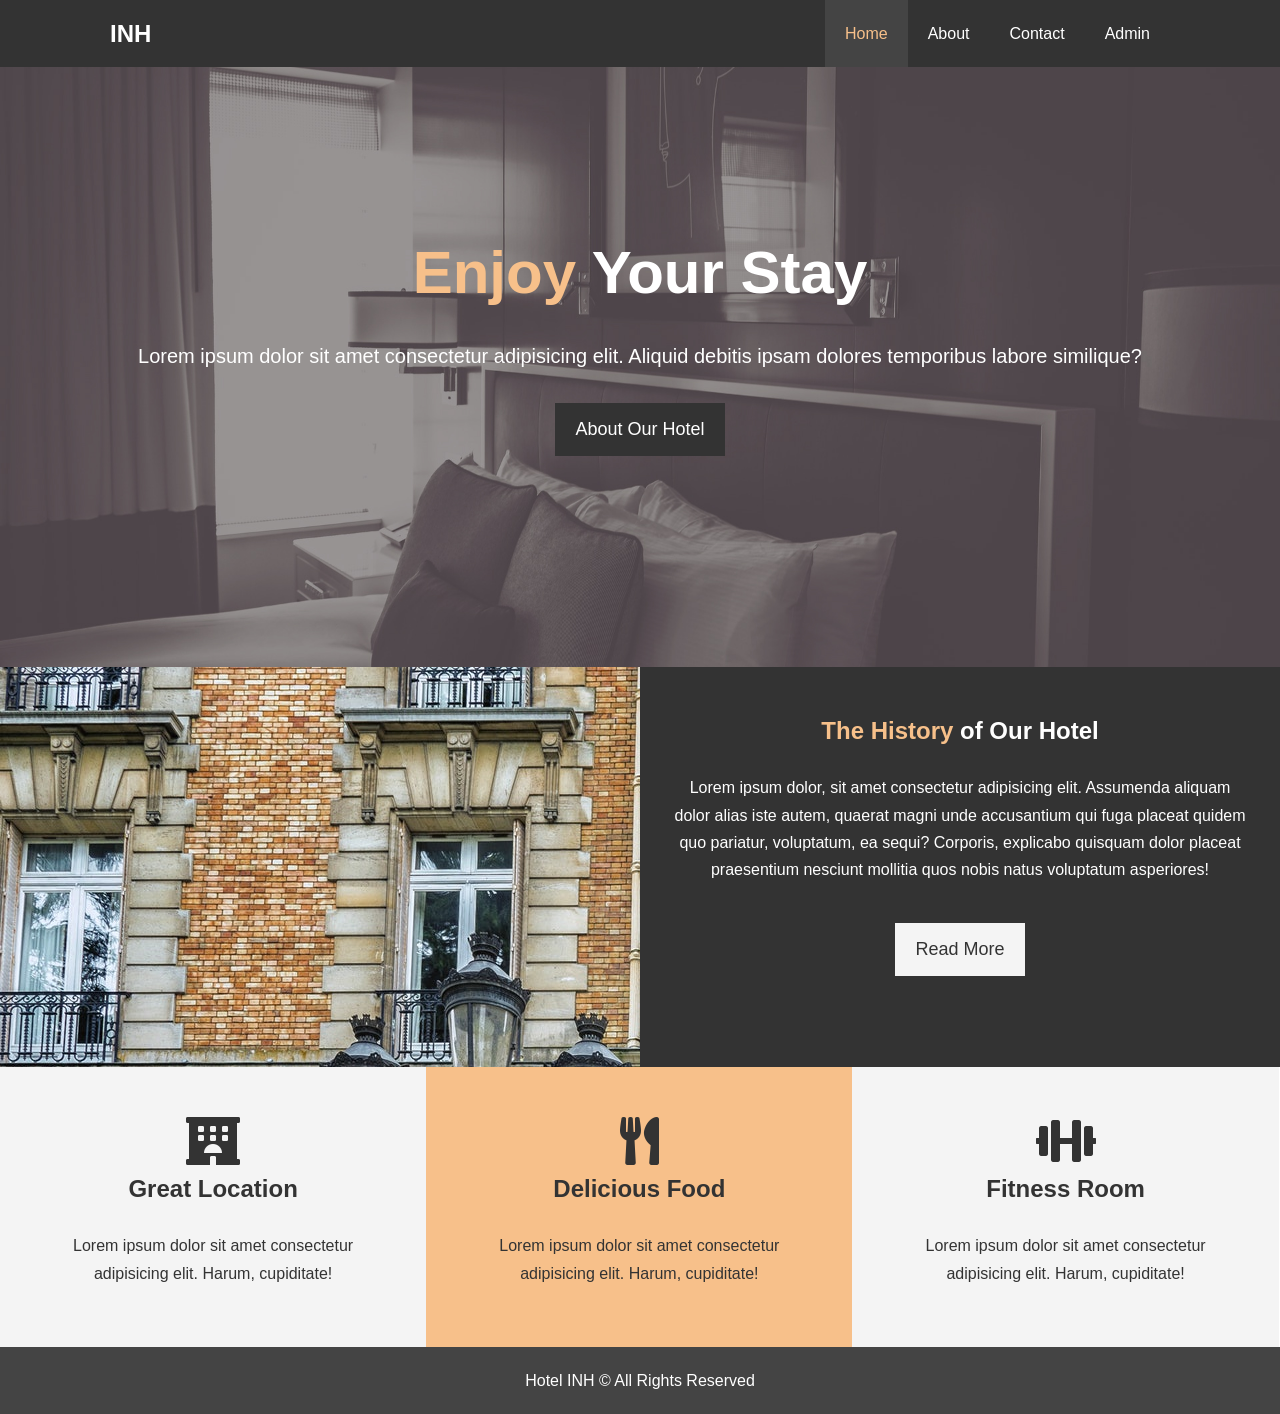
<file: hotel_website_app/templates/index.html>
<!DOCTYPE html>
<html lang="en">
<head>
    <meta charset="UTF-8">
    <meta name="viewport" content="width=device-width, initial-scale=1.0">
    <meta name="description" content="This is the Hotel which provides the best experience in the whole Indore. ">
    <meta name="keywords" content="Hotel, Indore Hotel, M.P. Hotel ">
    <meta http-equiv="X-UA-Compatible" content="IE=7">
    <link rel="stylesheet" href="https://use.fontawesome.com/releases/v5.6.1/css/all.css" integrity="sha384-gfdkjb5BdAXd+lj+gudLWI+BXq4IuLW5IT+brZEZsLFm++aCMlF1V92rMkPaX4PP" crossorigin="anonymous">
    <link rel="stylesheet" href="../static/css/style.css">
    <link rel="stylesheet" media="screen and (max-width: 768px)" href="../static/css/mobile.css">
    <title>INH | INDORI Hotel  </title>
</head>
<body>
    <header>
        <nav id="navbar">
             <div class="container">
                <h1 class="logo"><a href="/">INH</a></h1>
                    <ul>
                        <li><a class="current" href="/">Home</a> </li>
                        <li><a href="about">About</a> </li>
                        <li><a href="contact">Contact</a> </li>
                        <li><a href="{% url 'admin:login' %}">Admin</a> </li>
                    </ul>
             </div>
        </nav>
   
        <div id="showcase">
            <div class="container">
                <div class="showcase-content">
                    <h1><span class="text-primary">Enjoy </span>Your Stay</h1>
                     <p class="lead">Lorem ipsum dolor sit amet consectetur adipisicing elit. Aliquid debitis ipsam dolores temporibus labore similique?</p>
                    <a href="about" class="btn">About Our Hotel</a>
                </div>
            </div>
        </div>
    </header>
    <section id="home-info" class="bg-dark">
            <div class="info-img"></div>
            <div class="info-content">
                <h1><span class="text-primary">The History</span> of Our Hotel</h1>
                <p>Lorem ipsum dolor, sit amet consectetur adipisicing elit. Assumenda
                    aliquam dolor alias iste autem, quaerat magni unde accusantium qui
                    fuga placeat quidem quo pariatur, voluptatum, ea sequi? Corporis,
                    explicabo quisquam dolor placeat praesentium nesciunt mollitia quos
                    nobis natus voluptatum asperiores!</p>
                <a href="about" class="btn btn-light">Read More</a>
            </div>
    </section>

    <section id="feature-box">
        <div class="box bg-light" >
            <i class="fas fa-hotel fa-3x"></i>
            <h2>Great Location</h2>
            <p>Lorem ipsum dolor sit amet consectetur adipisicing elit. Harum, cupiditate!</p>

        </div>
        <div class="box bg-primary">
            <i class="fas fa-utensils fa-3x"></i>
            <h2>Delicious Food</h2>
            <p>Lorem ipsum dolor sit amet consectetur adipisicing elit. Harum, cupiditate!</p>
        </div>
        <div class="box bg-light" >
            <i class="fas fa-dumbbell fa-3x"></i>
            <h2>Fitness Room</h2>
            <p>Lorem ipsum dolor sit amet consectetur adipisicing elit. Harum, cupiditate!</p>
        </div>
    </section>
    <div  class="clr"></div>

    <footer>Hotel INH &copy; All Rights Reserved</footer>


</body>
</html>
</file>
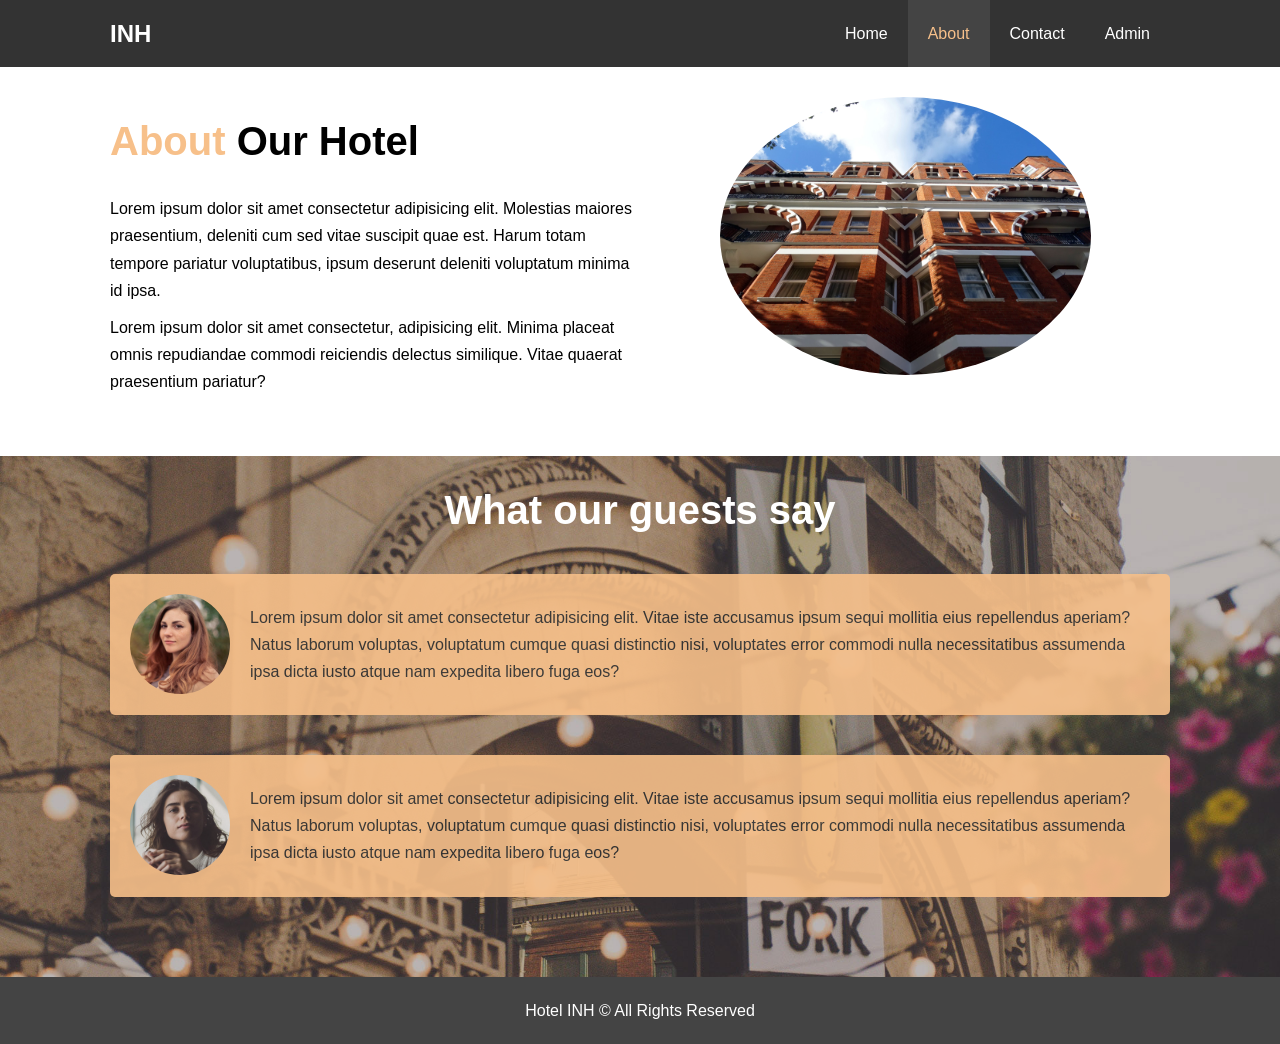
<file: hotel_website_app/templates/about.html>
<!DOCTYPE html>
<html lang="en">
<head>
    <meta charset="UTF-8">
    <meta name="viewport" content="width=device-width, initial-scale=1.0">
    <meta name="description" content="This is the Hotel which provides the best experience in the whole Indore. ">
    <meta name="keywords" content="Hotel, Indore Hotel, M.P. Hotel ">
    <meta http-equiv="X-UA-Compatible" content="IE=7">
    <link rel="stylesheet" href="../static/css/style.css">
    <link rel="stylesheet" media="screen and (max-width: 768px)" href="../static/css/mobile.css">
    <title>Hotel INH | About   </title>
</head>
<body>
    <header>
        <nav id="navbar">
             <div class="container">
                <h1 class="logo"><a href="/">INH</a></h1>
                    <ul>
                        <li><a  href="/">Home</a> </li>
                        <li><a class="current" href="about">About</a> </li>
                        <li><a href="contact">Contact</a> </li>
                        <li><a href="{% url 'admin:login' %}">Admin</a> </li>
                    </ul>
             </div>
        </nav>
    </header> 
    <section id="about-info" class="bg.light py-3">
          <div class="container">
            <div class="info-left py-2">
              <h1 class="l-heading"><span class="text-primary">About</span> Our Hotel</h1>
              <p>Lorem ipsum dolor sit amet consectetur adipisicing elit. Molestias maiores praesentium, deleniti cum sed vitae suscipit quae est. Harum totam tempore pariatur voluptatibus, ipsum deserunt deleniti voluptatum minima id ipsa.</p>
              <p>Lorem ipsum dolor sit amet consectetur, adipisicing elit. Minima placeat omnis repudiandae commodi reiciendis delectus similique. Vitae quaerat praesentium pariatur?</p>
            </div>
            <div class="info-right ">
              <img src="../static/img/photo-2.jpg" alt="Hotel">
            </div>
          </div>
    </section>
    <div class="clr"></div>
    <section id="testimonials" class="py-3">
      <div class="container  ">
          <h2 class="l-heading">What our guests say</h2>
          <div class="testimonial bg-primary">
            <img src="../static/img/person-1.jpg" alt="Samantha">
            <p>Lorem ipsum dolor sit amet consectetur adipisicing elit. Vitae iste accusamus ipsum sequi mollitia eius repellendus aperiam? Natus laborum voluptas, voluptatum cumque quasi distinctio nisi, voluptates error commodi nulla necessitatibus assumenda ipsa dicta iusto atque nam expedita libero fuga eos?</p>
          </div>
          <div class="testimonial bg-primary">
            <img src="../static/img/person-2.jpg" alt="Jen">
            <p>Lorem ipsum dolor sit amet consectetur adipisicing elit. Vitae iste accusamus ipsum sequi mollitia eius repellendus aperiam? Natus laborum voluptas, voluptatum cumque quasi distinctio nisi, voluptates error commodi nulla necessitatibus assumenda ipsa dicta iusto atque nam expedita libero fuga eos?</p>
          </div>
      </div>
    </section>
    <footer>Hotel INH &copy; All Rights Reserved</footer>

</body>
</html>
</file>
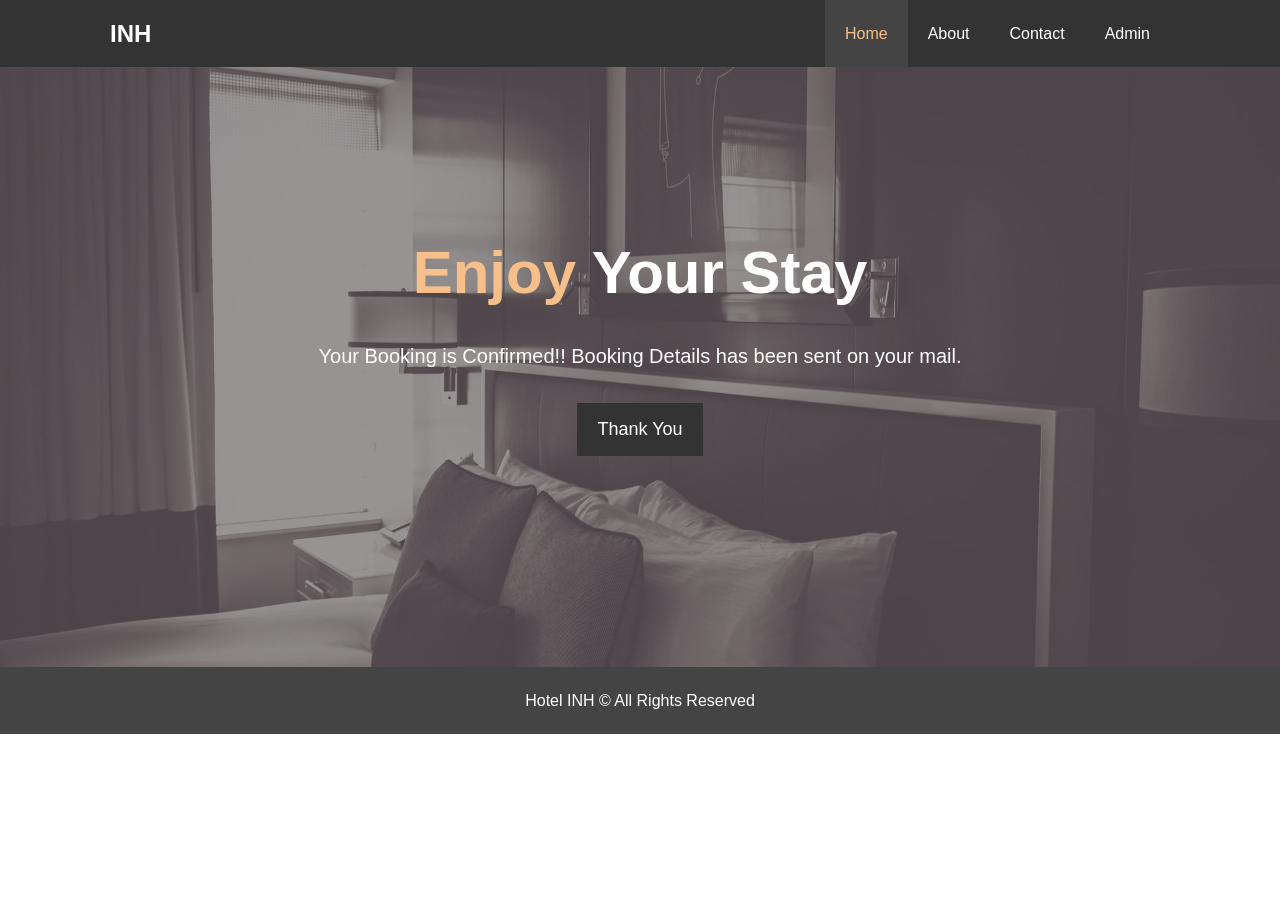
<file: hotel_website_app/templates/thank.html>
<!DOCTYPE html>
<html lang="en">
<head>
    <meta charset="UTF-8">
    <meta name="viewport" content="width=device-width, initial-scale=1.0">
    <meta name="description" content="This is the Hotel which provides the best experience in the whole Indore. ">
    <meta name="keywords" content="Hotel, Indore Hotel, M.P. Hotel ">
    <meta http-equiv="X-UA-Compatible" content="IE=7">
    <link rel="stylesheet" href="https://use.fontawesome.com/releases/v5.6.1/css/all.css" integrity="sha384-gfdkjb5BdAXd+lj+gudLWI+BXq4IuLW5IT+brZEZsLFm++aCMlF1V92rMkPaX4PP" crossorigin="anonymous">
    <link rel="stylesheet" href="../static/css/style.css">
    <link rel="stylesheet" media="screen and (max-width: 768px)" href="../static/css/mobile.css">
    <title>Hotel INH | Thank You </title>
</head>
<body>
    <header>
        <nav id="navbar">
             <div class="container">
                <h1 class="logo"><a href="/">INH</a></h1>
                    <ul>
                        <li><a class="current" href="/">Home</a> </li>
                        <li><a href="about">About</a> </li>
                        <li><a href="contact">Contact</a> </li>
                        <li><a href="{% url 'admin:login' %}">Admin</a> </li>
                    </ul>
             </div>
        </nav>
        <div id="showcase">
            <div class="container">
                <div class="showcase-content">
                    <h1><span class="text-primary">Enjoy </span>Your Stay</h1>
                     <p class="lead">Your Booking is Confirmed!! Booking Details has been sent on your mail.</p>
                    <a href="/" class="btn">Thank You</a>
                </div>
            </div>
        </div>


    </header>

    <div  class="clr"></div>
    <footer>Hotel INH &copy; All Rights Reserved</footer>

</body>
</html>
</file>
<file: hotel_website_app/static/css/style.css>
/* Reset */
*{
    margin: 0;
    padding: 0;
    box-sizing: border-box;
}

/* Main Styling */
html, body{
     font-family: 'Segoe UI', Tahoma, Geneva, Verdana, sans-serif;
     line-height: 1.7em;
}
 
h1,h2,h3{
    padding-bottom: 20px;
}

p{
    margin: 10px 0;
}

a{
    color: #333;
    text-decoration: none;
} 

/* Utility Classes */

.container {
    margin: auto;
    max-width: 1100px;
    overflow: auto;
    padding: 0 20px;
  }

.text-primary {
    color: #f7c08a;
  }
  
.lead {
    font-size: 20px;
  }

.btn {
    display: inline-block;
    font-size: 18px;
    color: #fff;
    background: #333;
    padding: 13px 20px;
    border: none;
    cursor: pointer;
  }


.btn:hover {
    background: #f7c08a;
    color: #333;
  }

.btn-light {
    background: #f4f4f4;
    color: #333;
  }
  
.bg-dark {
    background: #333;
    color: #fff;
  }

.bg-light{
  background: #f4f4f4;
  color: #333;
}

.bg-primary{
  background: #f7c08a;
  color: #333;
}

.clr{
  clear: both;
}

.l-heading{
  font-size: 40px;
  line-height: 1.2;
}

/* padding */

.py-1{padding: 10px 0;}
.py-2{padding: 20px 0;}
.py-3{padding: 30px 0;}

/* Navbar Section*/

#navbar {
    background: #333;
    color: #fff;
    overflow: auto;
  }

#navbar a {
    color: #fff;
  }

#navbar .logo {
    float: left;
    padding-top: 20px;
  }

#navbar ul {
    list-style: none;
    float: right;
  }

#navbar ul li {
    float: left;
  }

#navbar ul li a {
    display: block;
    padding: 20px;
    text-align: center;
  }

#navbar ul li a:hover, 
#navbar ul li a.current {
    background: #444;
    color: #f7c08a;
  }

/* Showcase Section */

#showcase{
    background: url('../img/showcase.jpg')  no-repeat center center/cover;
    height: 600px;
}

#showcase .showcase-content {
  color: #fff;
  text-align: center;
  padding-top: 170px;
}

#showcase .showcase-content h1 {
  font-size: 60px;
  line-height: 1.2em;
}

#showcase .showcase-content p {
  padding-bottom: 20px;
  line-height: 1.7em;
}

/* Home info */

#home-info {
  height: 400px;
}

#home-info .info-img {
  float: left;
  width: 50%;
  background: url('../img/photo-1.jpg') no-repeat;
  min-height: 100%;
}

#home-info .info-content {
  float: right;
  width: 50%;
  height: 100%;
  text-align: center;
  padding: 50px 30px;
  overflow: hidden;
}

#home-info .info-content p {
  padding-bottom: 30px;
}

/* Features */

.box {
  float: left;
  width: 33.3%;
  padding: 50px;
  text-align:center;
}

.box i {
  margin-bottom: 10px;
}

/* About info */

#about-info .info-left{
  float: left;
  min-height: 100%;
  width: 50%;
}

 
#about-info .info-right{
  float: right;
  min-height: 100%;
  width: 50%;
}

#about-info .info-right img{
  display: block;
  margin: auto;
  width: 70%;
  border-radius: 50%;
}

/* Testimonials */

#testimonials{
  height: 100%;
  background: url('../img/test-bg.jpg' ) no-repeat center center/cover ;
  padding-bottom: 40px;
}

#testimonials h2{
  color: #fff;
  text-align: center;
  padding-bottom: 40px;

}

#testimonials .testimonial{
  padding: 20px;
  margin-bottom: 40px;
  border-radius: 5px;
  opacity: 0.9;
}

#testimonials  .testimonial img{
  width: 100px;
  float: left;
  border-radius: 50%;
  margin-right: 20px;

}

/* Contact Form*/
#contact-form .form-group{
  margin-bottom: 20px;
}
#contact-form label{
  display: block;
  margin-bottom: 5px;
}

#contact-form input,
#contact-form textarea{
  width: 100%;
  padding: 10px;
  border: 1px #ddd solid;
}

#contact-form textarea{
height: 200px;
}

#contact-form input:focus, 
#contact-form textarea:focus {
  outline: none;
  border-color: #f7c08a;
}

/* Footer */

footer{
  text-align: center;
  color: #fff;
  background-color: #444;
  padding: 20px;

}
</file>
<file: hotel_website_app/static/css/mobile.css>
/* responsive navbar */
#navbar .logo{
  float: none;
  text-align: center;
}

#navbar ul, #navbar ul li{
  float: none;
}

#navbar ul li a{
  padding: 5px;
  border-bottom: #444 dotted 1px ;
}

/* responsive showcase */

#showcase{
  height: 100%;;
}

#showcase .showcase-content {
  padding-top: 70px;
  padding-bottom: 30px;
}

/* responsive homeinfo*/

#home-info {
  height: 450px;
}

#home-info .info-img {
  display: none;
}

#home-info .info-content {
  float: none;
  width: 100%;
}

/* responsive boxes */

.box{
  float: none;
  width: 100%;
}

/* responsive about */
#about-info .info-right, #about-info .info-left {
  float: none;
  width: 100%;
}

#about-info .info-right {
  margin-top: 30px;
}

.l-heading {
  text-align: center;
}

/* responsive contact */
#contact-info .box {
  border-bottom: #444 dotted 1px;
}
</file>
